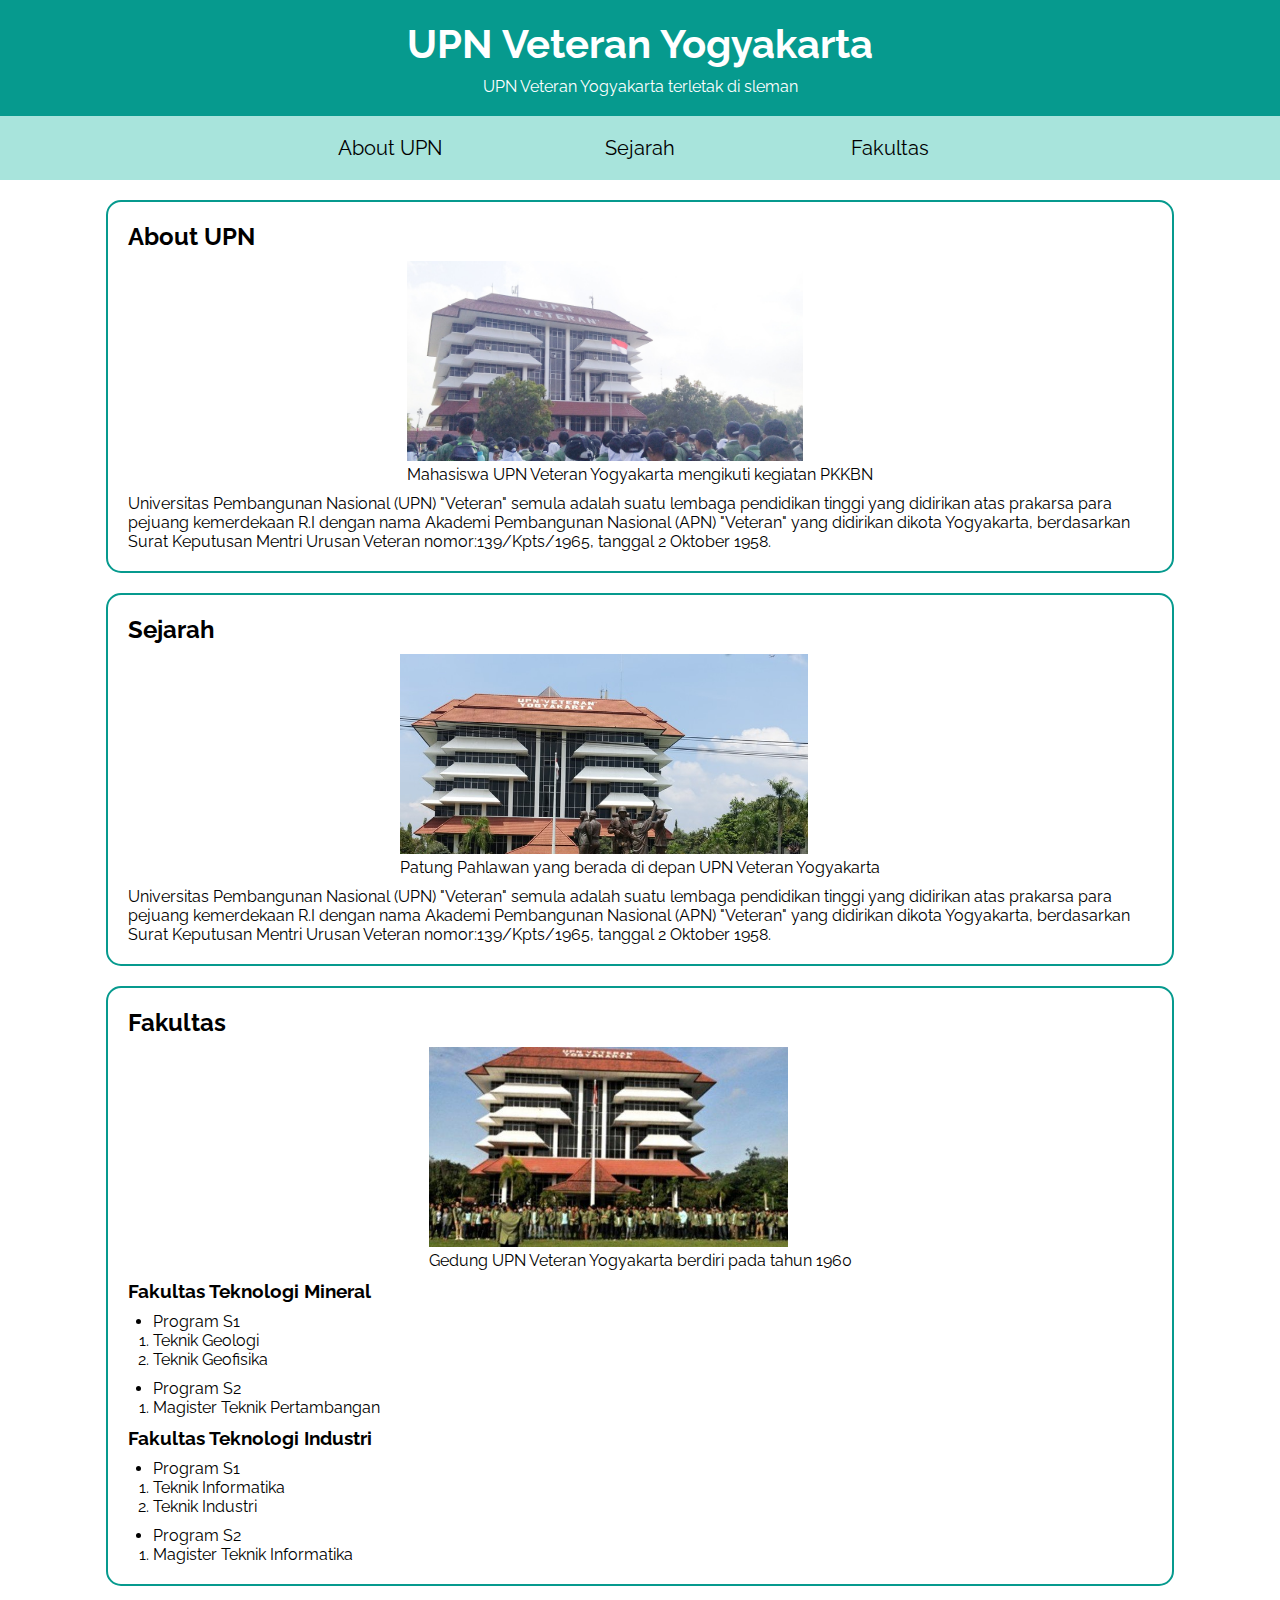
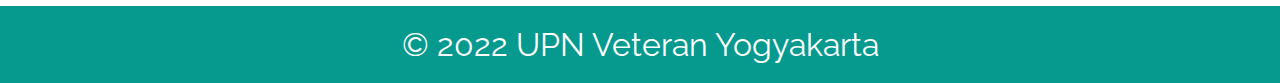
<file: index.html>
<!DOCTYPE html>
<html lang="en">

<head>
    <meta charset="UTF-8">
    <meta http-equiv="X-UA-Compatible" content="IE=edge">
    <meta name="viewport" content="width=device-width, initial-scale=1.0">
    <link rel="shortcut icon" href="img/favicon.ico" type="image/x-icon">
    <link rel="stylesheet" href="style.css">
    <title>Web UPN</title>
</head>

<body>
    <header>
        <div class="title-container">
            <h1 id="title">UPN Veteran Yogyakarta</h1>
            <p class="header-text">UPN Veteran Yogyakarta terletak di sleman</p>
        </div>
       <nav>
            <ul class="btn-groups">
                <li><a class="btn-navbar" href="#about">About UPN</a></li>
                <li><a class="btn-navbar" href="#sejarah">Sejarah</a></li>
                <li><a class="btn-navbar" href="#fakultas">Fakultas</a></li>
            </ul>
        </nav>
    </header>

    <main>
        <article class="article-card">
            <h2 id="about">About UPN</h2>
            <figure>
                <img src="img/upn1.jpg" alt="Gedung UPN1">
                <figcaption>Mahasiswa UPN Veteran Yogyakarta mengikuti kegiatan PKKBN</figcaption>
            </figure>
            <p>
                Universitas Pembangunan Nasional (UPN) "Veteran" semula adalah suatu
                lembaga pendidikan tinggi yang didirikan atas prakarsa para pejuang
                kemerdekaan R.I dengan nama Akademi Pembangunan Nasional (APN)
                "Veteran" yang didirikan dikota Yogyakarta, berdasarkan Surat
                Keputusan Mentri Urusan Veteran nomor:139/Kpts/1965, tanggal 2 Oktober
                1958.
            </p>
        </article>

        <article class="article-card">
            <h2 id="sejarah">Sejarah</h2>
            <figure>
                <img src="img/upn2.jpg" alt="Gedung UPN2" width="300px">
                <figcaption>Patung Pahlawan yang berada di depan UPN Veteran Yogyakarta</figcaption>
            </figure>
            <p>
                Universitas Pembangunan Nasional (UPN) "Veteran" semula adalah suatu
                lembaga pendidikan tinggi yang didirikan atas prakarsa para pejuang
                kemerdekaan R.I dengan nama Akademi Pembangunan Nasional (APN)
                "Veteran" yang didirikan dikota Yogyakarta, berdasarkan Surat
                Keputusan Mentri Urusan Veteran nomor:139/Kpts/1965, tanggal 2 Oktober
                1958.
            </p>
        </article>

        <article class="article-card">
            <h2 id="fakultas">Fakultas</h2>
            <figure>
                <img src="img/upn3.jpg" alt="Gedung UPN3" width="300px">
                <figcaption>Gedung UPN Veteran Yogyakarta berdiri pada tahun 1960</figcaption>
            </figure>

            <h3>Fakultas Teknologi Mineral</h3>
            <ul>
                <li>Program S1</li>
                <ol>
                    <li>Teknik Geologi</li>
                    <li>Teknik Geofisika</li>
                </ol>
            </ul>
            <ul>
                <li>Program S2</li>
                <ol>
                    <li>Magister Teknik Pertambangan</li>
                </ol>
            </ul>
            <h3>Fakultas Teknologi Industri</h3>
            <ul>
                <li>Program S1</li>
                <ol>
                    <li>Teknik Informatika</li>
                    <li>Teknik Industri</li>
                </ol>
            </ul>
            <ul>
                <li>Program S2</li>
                <ol>
                    <li>Magister Teknik Informatika</li>
                </ol>
            </ul>
        </article>
    </main>
    <footer>
        <p>&copy; 2022 UPN Veteran Yogyakarta</p>
    </footer>
</body>

</html>
</file>
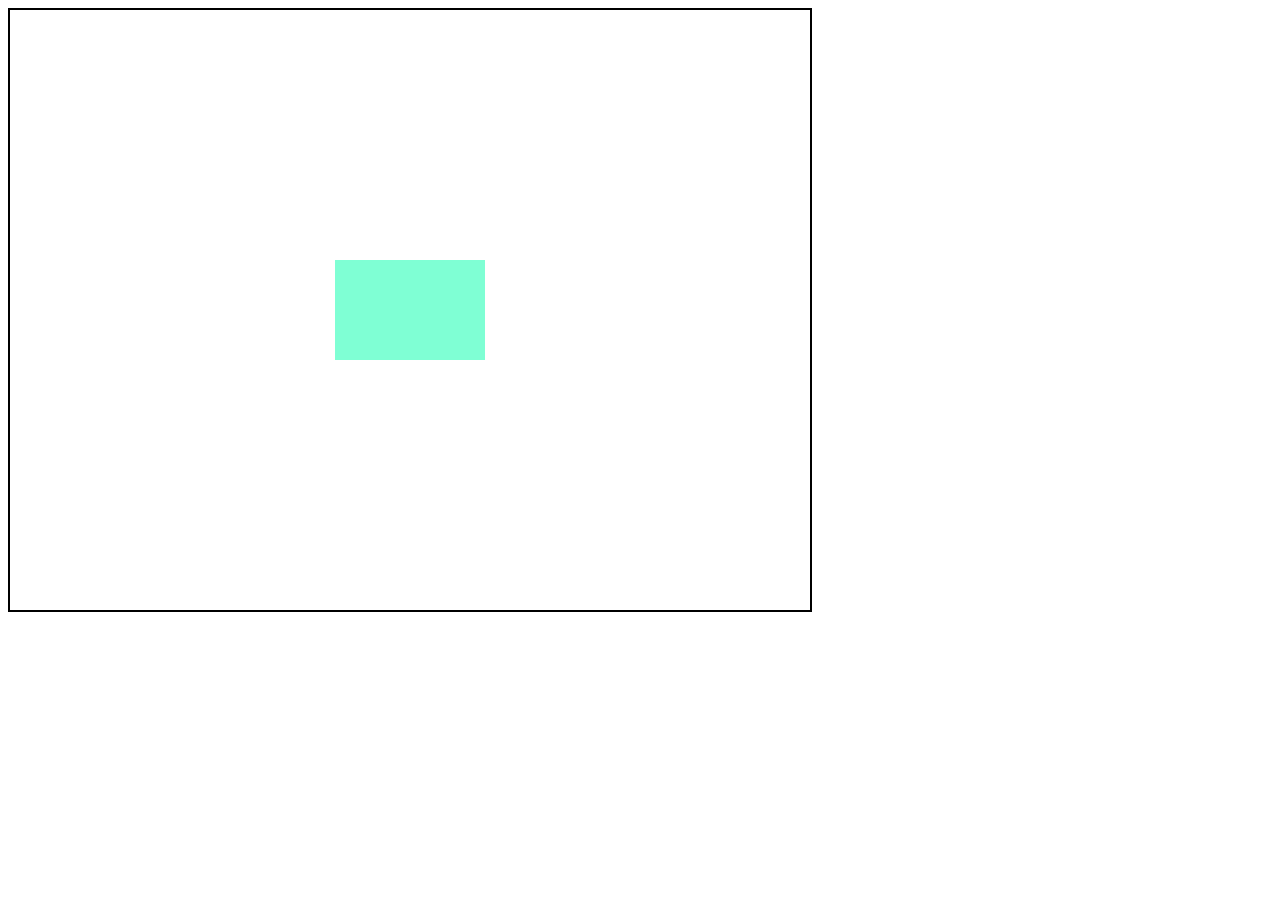
<file: tes.html>
<!DOCTYPE html>
<html lang="en">
<head>
    <meta charset="UTF-8">
    <meta name="viewport" content="width=device-width, initial-scale=1.0">
    <title>Document</title>
    <link rel="stylesheet" href="tes.css">
</head>
<body>
    <div class="container">
        <div class="item"></div>
    </div>
</body>
</html>
</file>
<file: style.css>
@import url('https://fonts.googleapis.com/css2?family=Raleway:wght@100;200;300;400;500;600;700;800;900&display=swap');
*{
  padding: 0;
  margin: 0;  
}

body{
  font-family: 'Raleway', sans-serif;
}

.title-container{
   color: white;
   background-color: #069a8e;
   text-align: center;
   padding: 20px 0;
}

#title{
  font-size: 40px;
  margin-bottom: 10px;
}

nav{
    background-color: #a8e4dc;
}

.btn-groups{
  display: flex;
  list-style-type: none;
  justify-content: center;
  column-gap: 10px;
}

.btn-navbar{
    color: black;
    text-decoration: none;
    display: block;
    padding: 20px;
    font-size: 20px;
    width: 200px;
    text-align: center;
}

.btn-navbar:hover{
  color: white;
  text-decoration: underline;
  background-color: #069a8e;
}

main{
  display: flex;
  flex-direction: column;
  align-items: center;
  margin: 20px 0;
  row-gap: 20px;
}

.article-card{
  width: 80%;
  border: 2px #069a8e solid;
  padding: 20px;
  border-radius: 15px;
  display: flex;
  flex-direction: column;
  row-gap: 10px;
}

.article-card figure{
  margin: 0 auto;
}

.article-card figure img{
  width: 85%;
  height: 200px;
  object-fit: cover;
  object-position: top;
}

.article-card ul{
  padding-left: 25px;
}

footer{
  background-color: #069a8e;
  color: white;
  text-align: center;
  font-size: 32px;
  padding: 20px;
}

@media only screen and (max-width: 768px) {
		.btn-groups{
      display: flex;
      flex-direction: column;
      align-items: center;
    }
}
</file>
<file: tes.css>
.item{
    width: 150px;
    height: 100px;
    background-color: aquamarine;
}

.container{
    display: flex;
    flex-direction: column;
    width: 800px;
    height: 600px;
    border: 2px black solid;
    column-gap: 10px;
    justify-content: center;
    align-items: center;
    row-gap: 10px;
}
</file>
